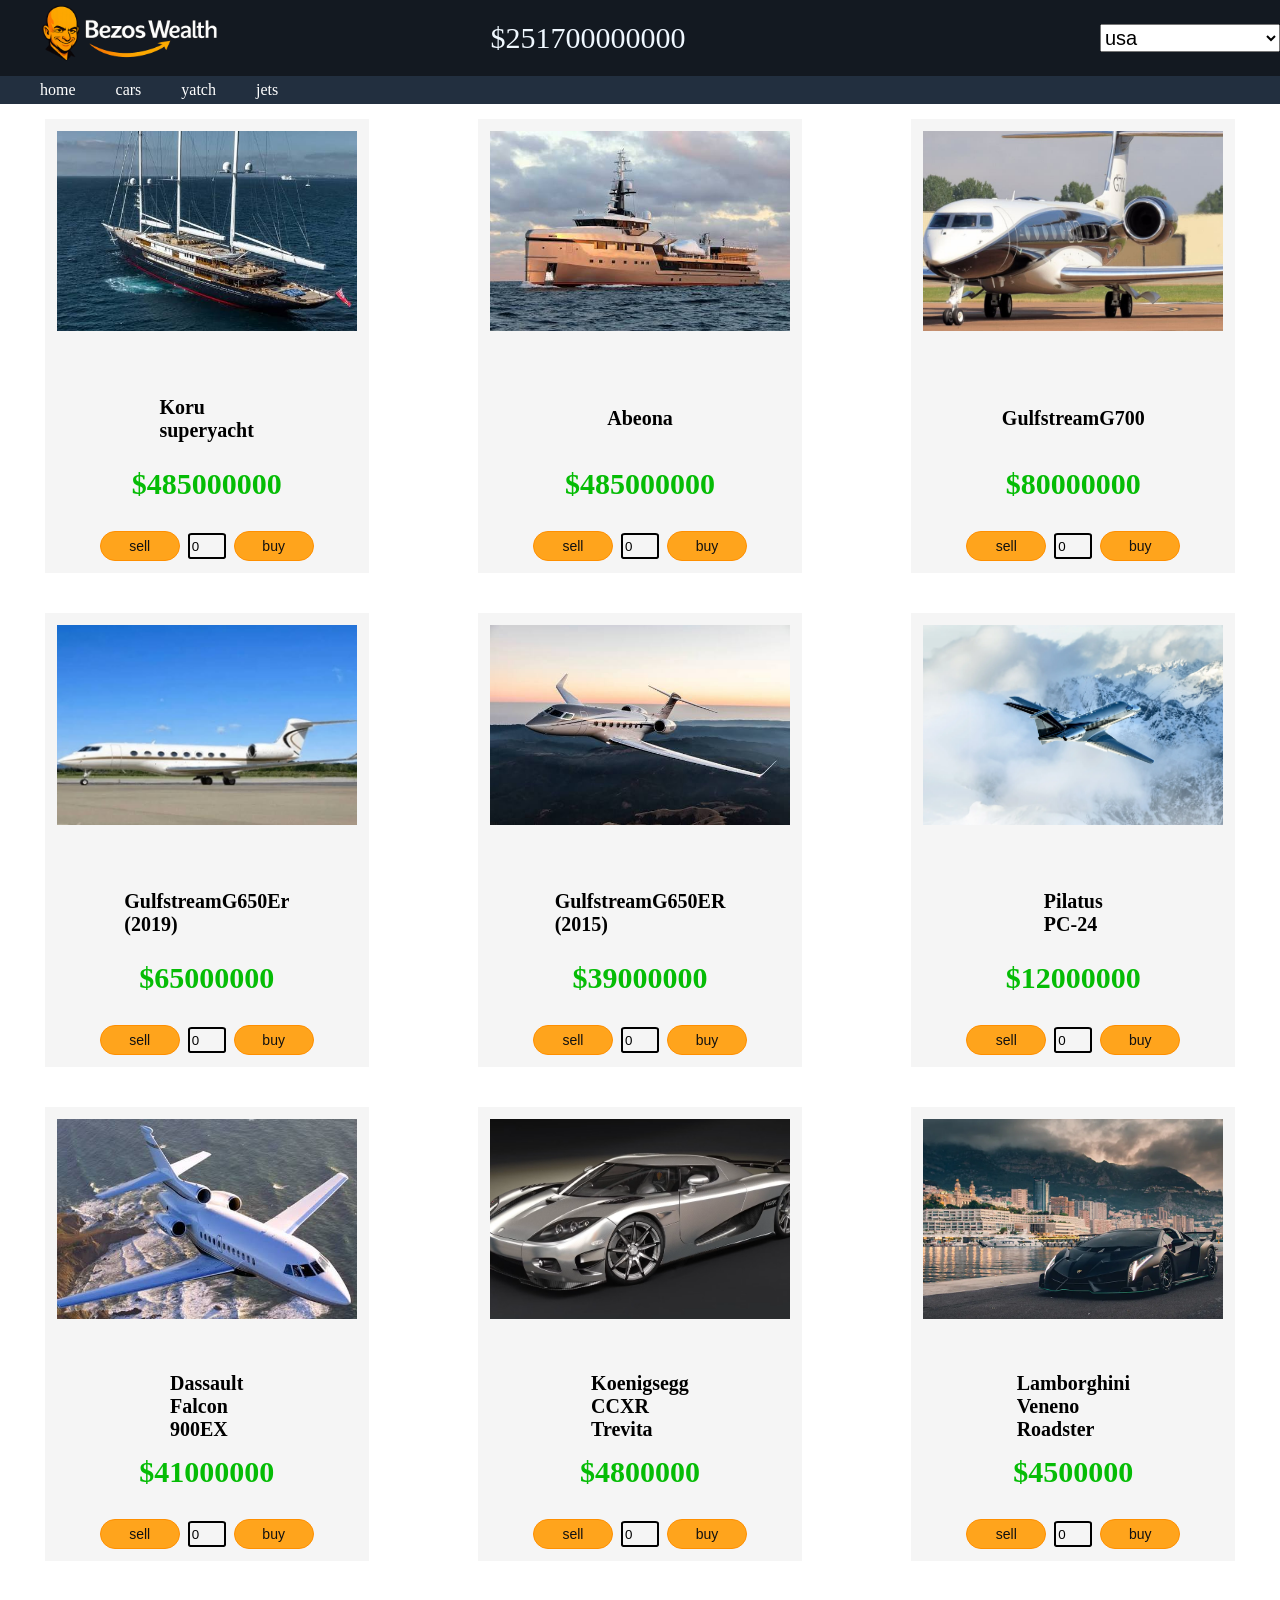
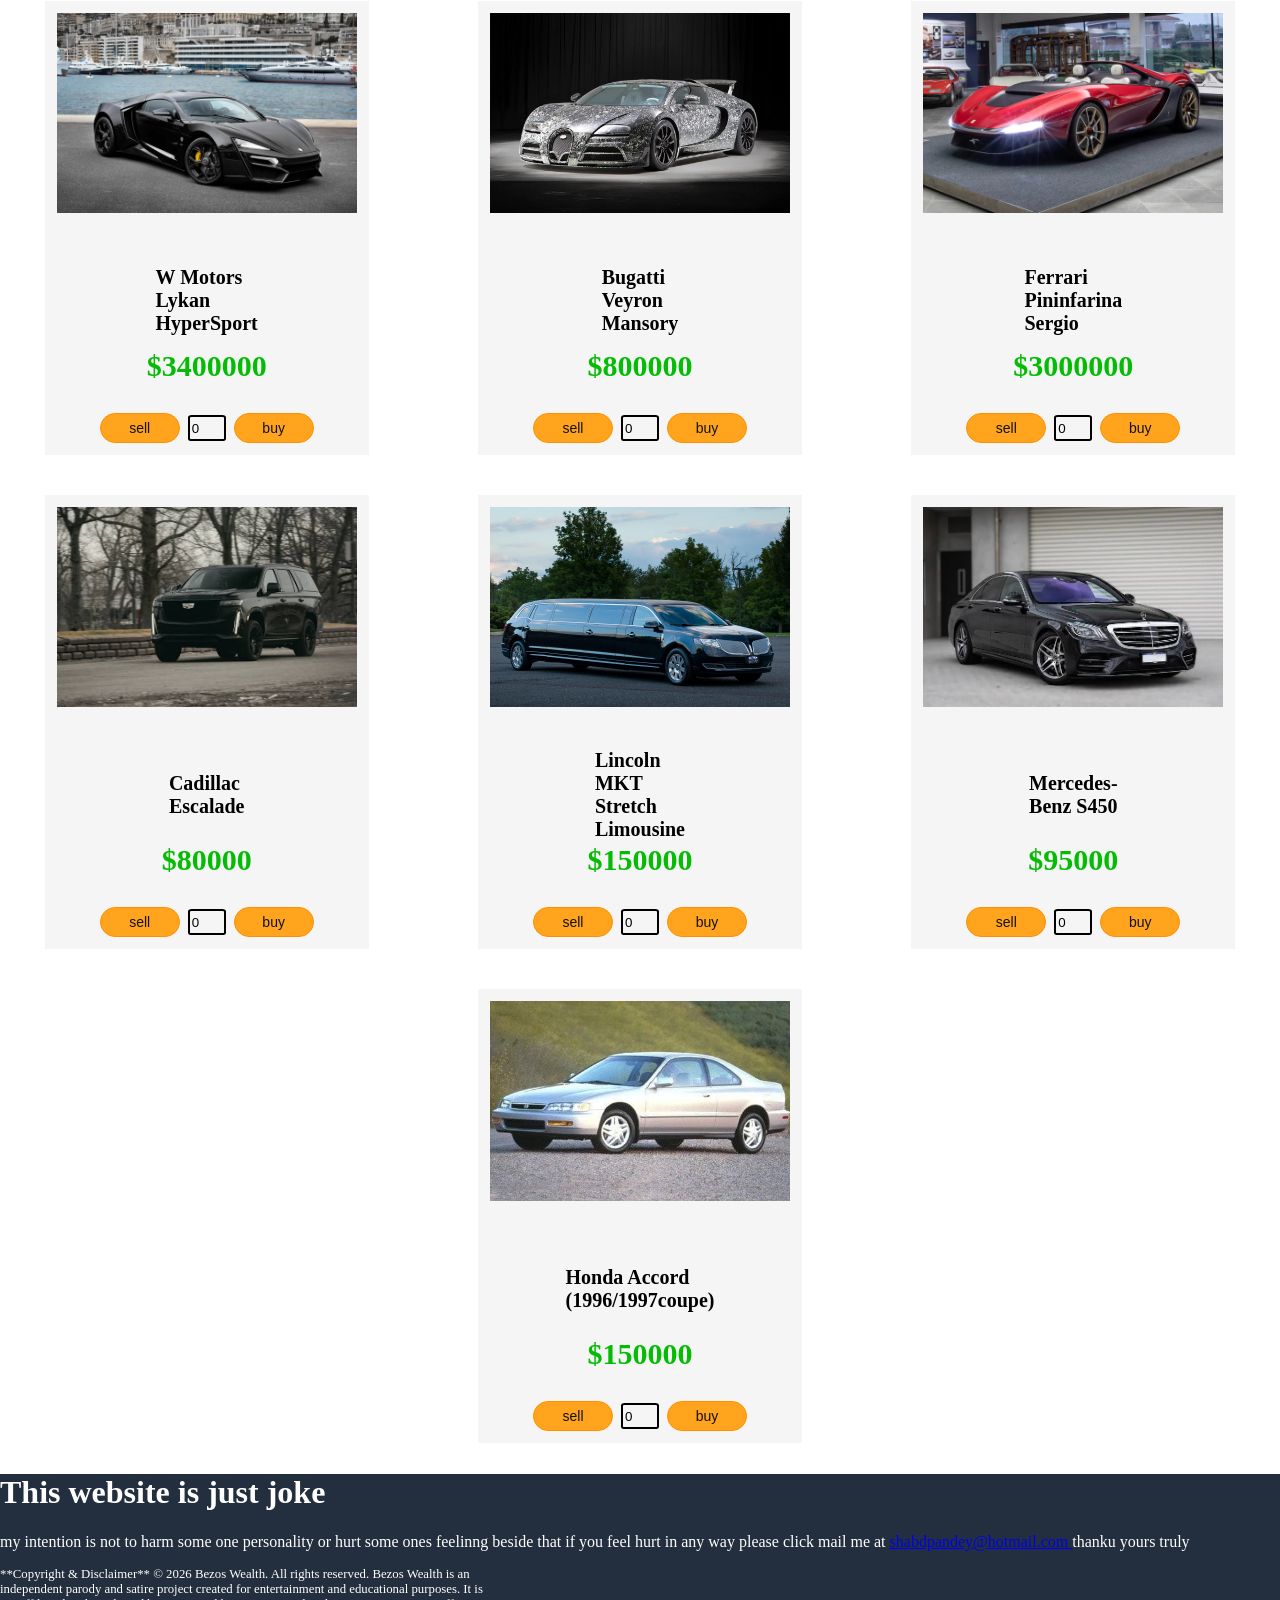
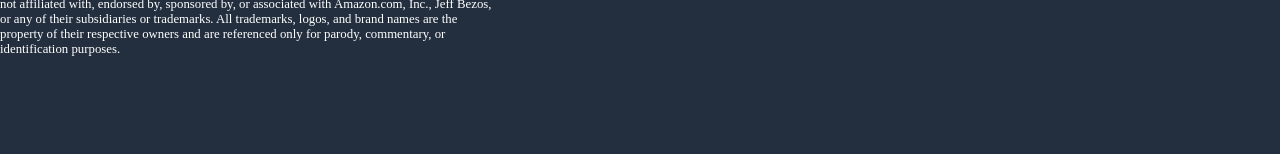
<file: index.html>
<!DOCTYPE html>
<html lang="en">
<head>
    <meta charset="UTF-8">
    <meta name="viewport" content="width=device-width, initial-scale=1.0">
    <link rel="stylesheet" href="style.css">
    
</head>
<body>
    <header>
    <div class="navBar">
        <div class="logod">
           <img class="logoimg"  src="joe.png" alt="bezosphoto">
        </div>
        <div class="amount">
            <p id="symbol">$</p>
            <p id="usdamount">251700000000</p>
        </div>
        <div class="currency_changer">
            <select name="currency" id="money_change">
                <option value="usa">usa</option>
                <option value="india">india</option>
                <option value="china">china</option>
            </select>
        </div>
        </div>
        <div class="filters">
        <ul>
            
            <li><a herf="#" onclick="showProducts('home')">home</a></li>
            <li ><a herf="#" onclick="showProducts('car')">cars</a></li>
            <li><a herf="#" onclick="showProducts('yatch')">yatch</a></li>
            <li><a herf="#" onclick="showProducts('jet')">jets</a></li>
        </ul>
        
    </div>
        </header>
    
    <div class="hero-section">
        <div id="products"></div>
    </div>
    <footer>
        <div class="last_note">
            <h1>This website is just joke</h1>
            <p>my intention is not to harm some one personality or
                 hurt some ones feelinng beside that if you feel hurt in any way
                please click mail me at 
           <span id="mail"> <a href="mailto:shabdpandey@hotmail.com">shabdpandey@hotmail.com </a> </span>
        thanku yours truly </p>
       <div class="copyright_section"> <p >**Copyright & Disclaimer**

© 2026 Bezos Wealth. All rights reserved.

Bezos Wealth is an independent parody and satire project created for entertainment and educational purposes. 
It is not affiliated with, endorsed by, sponsored by, or associated with Amazon.com,
 Inc., Jeff Bezos, or any of their subsidiaries or trademarks. All trademarks, logos, and brand names 
 are the property of their respective owners and are referenced only for parody, commentary, or identification purposes.
</p>

</div>

        </div>
    </footer>
    <script src="script.js"></script>
</body>
</html>
</file>
<file: style.css>
body{
    margin: 0%;
    padding: 0%;
}


.navBar{
    background-color: #131921;
    height: 76px;
    width: 100%;
    margin: 0px;
    padding: 0%;
    display: flex;
    justify-content: center;
    align-items: center;
    

    

    
}
.amount{
    display: flex;
    margin-left: 0%;
    margin-right:auto;
    justify-content: center;
    align-items: center;
}

#usdamount{

    color: aliceblue;
    font-size: 30px;
    margin: 0px;
    display: flex;
    margin-right: auto;
    font-weight: 300;
    
    
    
}

.logoimg{
    width: auto;
    height: 180px;
    margin-right: auto;
    
    
}
.logod{
      width: 76px;
    height: 180px;
    margin-right: auto;
    
}
#money_change{
    width: 180px;
    height: 28px;
    font-size: 20px;
    font-family: Arial, Helvetica, sans-serif;
    font-weight: 300;
}
#symbol{
    color: aliceblue ;
    font-weight: 300;
    font-size: 30px;
    margin: 0px;
}


.product_name{
    font-size: 20px;
    max-width: 30px;
    align-items: center;
    justify-content: center;
    justify-items: center;
    display: flex;
    max-height: 10px;
    
  
}
.img_product{
    width: 100%;
    height: 200px;
    object-fit: cover;
    align-items: center;
    justify-content: center;
    margin: 0px;
    padding: 0px;
    border: 0px;
    margin-bottom: auto;
}
.last_note{
    height: 280px;
    width: 100%;
    background: #232F3E;
    display: flexbox;
    justify-items: center;
    justify-content: space-around;
    color: #ffffff;
    

}
.copyright_section{
    height: 80px;
    width: 500px;
    font-size: 0.8rem;
    
    
}
.card{
   
    background-color: #F5F5F5;
    width: 300px;
    min-height: 400px;
    margin: 10px;
    padding: 12px;
 
   
    
}



.product_count{
    width: 30px;
    height: 20px;
    border-radius: 10%;
    border: 2px solid black;
    background-color: #F5F5F5;
    outline: none;

}
.price_style{
    display: flex;
    font-size: 30px;
    color: rgb(5, 188, 5);
    font-weight: 500;
    margin: 0px;
    padding: 0px;
    font-weight:600;  
}
#buy{
    width: 80px;
    height: 30px;
    background-color: #ffa41c;
    color: #111;
    padding: 8px 25px;
    font-size: 14px;
    border-radius: 20px;
    cursor: pointer;
    border: 1px solid #ff8f00;
    display: flex;
    flex-direction: column;
    justify-content: center;
    align-items: center;
    
}
.buttons_2{
    display: flex;
    justify-content: center;
     align-items: center;
     gap: 8px;
     width: 100%;
     

}
#sell{
    width: 80px;
    height: 30px;
    background-color: #ffa41c;
    color: #111;
    padding: 8px 25px;
    font-size: 14px;
    border-radius: 20px;
    cursor: pointer;
    border: 1px solid #ff8f00;
    display: flex;
    flex-direction: row;
    justify-content: center;
    align-items: center;
}
#products{
    display: flex;
    flex-wrap: wrap;
    gap: 20px;
    align-items: flex-start;
    justify-content: space-around;
}
#sell:hover{
    width: 100px;
}

    

.hero-section{
    margin-top: 5px;
}
.filters ul{
    color: white;
    background-color:#222f3f ;
    display: flex;
    list-style: none;
    margin:0px;
    padding: 5px;
    gap: 40px;
    cursor: pointer;
    padding-left: 40px;
    
    
}
.justInfo{
    background-color: #F5F5F5;
    width: 300px;
    min-height: 400px;
    justify-items: center;
    align-items: center;
    justify-content: space-between;
    display: flex;
    flex-direction: column;
    margin: 0px;
    padding: 0px;
    box-sizing: border-box;
    color: #000;
    text-decoration: none;
    cursor: pointer;
   

}
</file>
